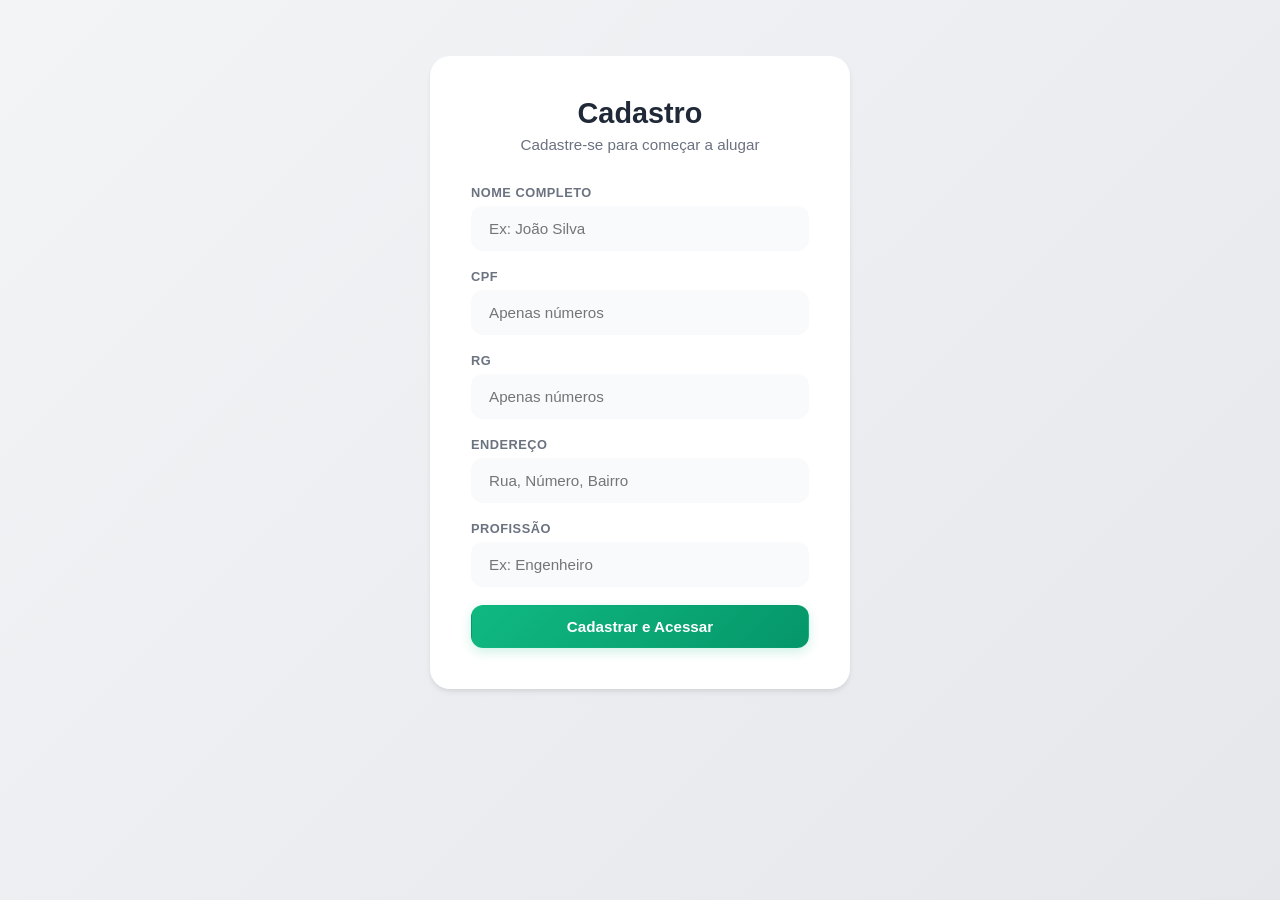
<file: aluguelcarros/src/main/resources/static/index.html>
<!DOCTYPE html>
<html lang="pt-BR">
<head>
    <meta charset="UTF-8">
    <meta name="viewport" content="width=device-width, initial-scale=1.0">
    <title>Aluguel de Carros - Dashboard</title>
    <link rel="stylesheet" href="style.css">
</head>
<body>

<div class="container">

    <div id="tela-login" class="card login-card">
        <div class="login-card-header">
            <h1>Cadastro</h1>
            <p>Cadastre-se para começar a alugar</p>
        </div>

        <div class="form-group">
            <label for="regNome">Nome Completo</label>
            <input type="text" id="regNome" placeholder="Ex: João Silva">
        </div>

        <div class="form-group">
            <label for="regCpf">CPF</label>
            <input type="text" id="regCpf" placeholder="Apenas números">
        </div>

        <div class="form-group">
            <label for="regRg">RG</label>
            <input type="text" id="regRg" placeholder="Apenas números">
        </div>

        <div class="form-group">
            <label for="regEndereco">Endereço</label>
            <input type="text" id="regEndereco" placeholder="Rua, Número, Bairro">
        </div>

        <div class="form-group">
            <label for="regProfissao">Profissão</label>
            <input type="text" id="regProfissao" placeholder="Ex: Engenheiro">
        </div>

        <button class="btn btn-primary btn-full" onclick="cadastrarEEntrar()">Cadastrar e Acessar</button>
    </div>

    <div id="tela-principal" class="hidden">

        <header class="dashboard-header">
            <div>
                <h1>Sistema de Aluguel</h1>
                <p>Olá, <strong id="userNameDisplay"></strong>!</p>
            </div>
            <div class="header-actions">
                <button class="btn btn-secondary" onclick="abrirPerfil()">Meu Perfil</button>
                <button class="btn-logout" onclick="sairSistema()">Sair</button>
            </div>
        </header>

        <div id="dashboard-content" class="content">
            <div class="card">
                <h2>Novo Pedido</h2>
                <div class="form-group">
                    <label for="prazo">Prazo (meses)</label>
                    <input type="number" id="prazo" placeholder="Digite o prazo em meses" min="1">
                </div>
                <div class="form-group">
                    <label for="valor">Valor Previsto (R$)</label>
                    <input type="number" id="valor" placeholder="Digite o valor" min="0" step="0.01">
                </div>
                <button class="btn btn-primary btn-full" onclick="criarPedido()">Criar Pedido</button>
            </div>

            <div class="card">
                <div class="card-header">
                    <h2>Meus Pedidos</h2>
                    <button class="btn btn-secondary btn-sm" onclick="listarPedidos()">Atualizar Lista</button>
                </div>
                <div id="lista"></div>
            </div>
        </div>

        <div id="tela-perfil" class="hidden">
            <div class="card card-profile">
                <div class="card-header">
                    <h2>Meus Dados</h2>
                    <button class="btn btn-secondary btn-sm" onclick="voltarDashboard()">Voltar</button>
                </div>

                <div class="form-group">
                    <label for="editNome">Nome Completo</label>
                    <input type="text" id="editNome">
                </div>

                <div class="form-group row-2">
                    <div class="form-group">
                        <label for="editCpf">CPF</label>
                        <input type="text" id="editCpf">
                    </div>
                    <div class="form-group">
                        <label for="editRg">RG</label>
                        <input type="text" id="editRg">
                    </div>
                </div>

                <div class="form-group">
                    <label for="editEndereco">Endereço</label>
                    <input type="text" id="editEndereco">
                </div>

                <div class="form-group">
                    <label for="editProfissao">Profissão</label>
                    <input type="text" id="editProfissao">
                </div>

                <div class="profile-actions">
                    <button class="btn btn-primary action-save" onclick="salvarPerfil()">Salvar</button>
                    <button class="btn btn-danger action-delete" onclick="excluirConta()">Excluir Minha Conta</button>
                </div>
            </div>
        </div>

    </div>
</div>

<script src="script.js"></script>
</body>
</html>
</file>
<file: aluguelcarros/src/main/resources/static/style.css>
:root {
    --primary: #10b981;
    --primary-hover: #059669;
    --secondary: #6b7280;
    --secondary-hover: #4b5563;
    --secondary-bg: #f3f4f6;
    --danger: #ef4444;
    --danger-hover: #dc2626;
    --danger-bg: #fef2f2;

    --bg-body: #f3f4f6;
    --bg-gradient-end: #e5e7eb;
    --card-bg: #ffffff;
    --text-main: #1f2937;
    --text-muted: #6b7280;
    --border-color: #e5e7eb;
    --input-bg: #f9fafb;

    --radius-md: 12px;
    --radius-lg: 20px;
    --shadow-sm: 0 4px 6px -1px rgba(0, 0, 0, 0.07), 0 2px 4px -1px rgba(0, 0, 0, 0.05);
    --shadow-lg: 0 20px 25px -5px rgba(0, 0, 0, 0.1), 0 10px 10px -5px rgba(0, 0, 0, 0.04);
    --transition: all 0.2s ease;
}

* {
    margin: 0;
    padding: 0;
    box-sizing: border-box;
}

body {
    font-family: -apple-system, BlinkMacSystemFont, 'Inter', 'Segoe UI', sans-serif;
    background: linear-gradient(135deg, var(--bg-body) 0%, var(--bg-gradient-end) 100%);
    color: var(--text-main);
    min-height: 100vh;
    padding: 20px;
    display: flex;
}

.container {
    max-width: 1200px;
    width: 100%;
    margin: 0 auto;
    flex: 1;
}

.hidden {
    display: none !important;
}

@keyframes fadeIn { from { opacity: 0; } to { opacity: 1; } }
@keyframes slideUp { from { opacity: 0; transform: translateY(20px); } to { opacity: 1; transform: translateY(0); } }

#tela-principal { animation: fadeIn 0.4s ease-out; }

.card {
    background: var(--card-bg);
    border-radius: var(--radius-lg);
    padding: 32px;
    box-shadow: var(--shadow-sm);
    border: 1px solid rgba(255, 255, 255, 0.5);
    transition: var(--transition);
}

.card:hover { box-shadow: var(--shadow-lg); }

.card h2 {
    font-size: 1.35rem;
    color: var(--text-main);
    margin-bottom: 24px;
    font-weight: 700;
    letter-spacing: -0.5px;
}

.card-header {
    display: flex;
    align-items: center;
    justify-content: space-between;
    margin-bottom: 24px;
    padding-bottom: 16px;
    border-bottom: 1px solid var(--border-color);
}

.card-header h2 { margin: 0; }

.btn {
    padding: 12px 24px;
    border: 1px solid transparent;
    border-radius: var(--radius-md);
    font-size: 0.95rem;
    font-weight: 600;
    cursor: pointer;
    transition: var(--transition);
    display: inline-flex;
    align-items: center;
    justify-content: center;
    gap: 8px;
    font-family: inherit;
}

.btn:active { transform: translateY(1px); }
.btn:disabled { opacity: 0.6; cursor: not-allowed; transform: none !important; }

.btn-full { width: 100%; }
.btn-sm { padding: 8px 16px; font-size: 0.85rem; }

.btn-primary {
    background: linear-gradient(135deg, var(--primary) 0%, var(--primary-hover) 100%);
    color: white;
    box-shadow: 0 4px 12px rgba(16, 185, 129, 0.2);
}

.btn-primary:hover:not(:disabled) {
    box-shadow: 0 6px 16px rgba(16, 185, 129, 0.3);
    transform: translateY(-1px);
}

.btn-secondary {
    background-color: var(--secondary-bg);
    color: var(--text-main);
    border-color: var(--border-color);
}

.btn-secondary:hover:not(:disabled) {
    background-color: #e5e7eb;
    border-color: #d1d5db;
}

.btn-danger {
    background-color: var(--danger-bg);
    color: var(--danger);
    border-color: #fecaca;
}

.btn-danger:hover:not(:disabled) {
    background-color: #fee2e2;
    border-color: #f87171;
    transform: translateY(-1px);
    box-shadow: 0 4px 12px rgba(239, 68, 68, 0.1);
}

.btn-logout {
    background: none;
    border: none;
    color: #e11d48;
    font-weight: 600;
    font-size: 0.95rem;
    cursor: pointer;
    padding: 8px;
    transition: var(--transition);
    border-radius: 8px;
}

.btn-logout:hover { background-color: #fff1f2; }

.dashboard-header {
    display: flex;
    justify-content: space-between;
    align-items: center;
    background: var(--card-bg);
    padding: 20px 32px;
    border-radius: var(--radius-lg);
    box-shadow: var(--shadow-sm);
    margin-bottom: 32px;
    border: 1px solid rgba(255, 255, 255, 0.5);
}

.dashboard-header h1 {
    font-size: 1.5rem;
    font-weight: 800;
    color: var(--text-main);
    margin-bottom: 2px;
    letter-spacing: -0.5px;
}

.dashboard-header p {
    font-size: 0.95rem;
    color: var(--text-muted);
}

.header-actions {
    display: flex;
    align-items: center;
    gap: 16px;
}

.content {
    display: grid;
    grid-template-columns: 320px 1fr;
    gap: 30px;
    align-items: start;
}

@media (max-width: 860px) {
    .content { grid-template-columns: 1fr; }
}

.form-group { margin-bottom: 18px; }

.form-group.row-2 {
    display: grid;
    grid-template-columns: 1fr 1fr;
    gap: 16px;
}

label {
    display: block;
    font-size: 0.8rem;
    font-weight: 600;
    color: var(--text-muted);
    margin-bottom: 6px;
    text-transform: uppercase;
    letter-spacing: 0.5px;
}

input {
    width: 100%;
    padding: 12px 16px;
    background-color: var(--input-bg);
    border: 2px solid transparent;
    border-radius: var(--radius-md);
    font-size: 0.95rem;
    color: var(--text-main);
    transition: var(--transition);
    font-family: inherit;
}

input:focus {
    outline: none;
    background-color: #fff;
    border-color: var(--primary);
    box-shadow: 0 0 0 4px rgba(16, 185, 129, 0.1);
}

.login-card {
    max-width: 420px;
    margin: 4vh auto;
    padding: 40px;
    animation: slideUp 0.5s ease-out;
}

.login-card-header {
    text-align: center;
    margin-bottom: 32px;
}

.login-card-header h1 {
    font-size: 1.8rem;
    color: var(--text-main);
    margin-bottom: 6px;
}

.login-card-header p {
    color: var(--text-muted);
    font-size: 0.95rem;
}

.card-profile {
    max-width: 650px;
    margin: 0 auto;
    animation: fadeIn 0.3s ease-out;
}

.profile-actions {
    display: flex;
    gap: 16px;
    margin-top: 32px;
    padding-top: 24px;
    border-top: 1px solid var(--border-color);
}

.profile-actions .action-save {
    flex: 1;
}

.profile-actions .action-delete {
    flex: 2;
    white-space: nowrap;
}

#lista {
    display: flex;
    flex-direction: column;
    gap: 16px;
}

.order-card {
    background: #fff;
    border: 1px solid var(--border-color);
    border-radius: 16px;
    padding: 20px;
    transition: var(--transition);
    animation: fadeIn 0.3s ease-out;
}

.order-card:hover {
    border-color: var(--primary);
    box-shadow: var(--shadow-sm);
    transform: translateX(2px);
}

.order-header {
    display: flex;
    align-items: center;
    justify-content: space-between;
    margin-bottom: 16px;
}

.order-id { font-weight: 800; color: var(--text-main); font-size: 1.05rem; }

.status-badge {
    padding: 5px 12px;
    border-radius: 20px;
    font-size: 0.75rem;
    font-weight: 700;
    text-transform: uppercase;
    letter-spacing: 0.5px;
}

.status-concluido { background: #dcfce7; color: #166534; }
.status-pendente { background: #fef3c7; color: #92400e; }
.status-cancelado { background: #fee2e2; color: #991b1b; }
.status-ativo { background: #dbeafe; color: #1e40af; }

.order-grid {
    display: grid;
    grid-template-columns: repeat(auto-fit, minmax(120px, 1fr));
    gap: 16px;
    padding-top: 16px;
    border-top: 1px dashed var(--border-color);
}

.order-field { display: flex; flex-direction: column; gap: 4px; }

.field-label {
    font-size: 0.7rem;
    font-weight: 700;
    color: var(--text-muted);
    text-transform: uppercase;
}

.field-value { font-size: 1rem; font-weight: 700; color: var(--text-main); }

.empty-state, .error-state {
    text-align: center;
    padding: 40px 20px;
    font-size: 0.95rem;
    font-weight: 500;
    background: var(--input-bg);
    border-radius: var(--radius-md);
    border: 1px dashed #d1d5db;
    color: var(--text-muted);
}

.error-state { color: #ef4444; border-color: #fca5a5; background: #fef2f2; }

.loading { display: flex; align-items: center; justify-content: center; padding: 40px; }
.spinner {
    width: 30px;
    height: 30px;
    border: 3px solid #e5e7eb;
    border-top: 3px solid var(--primary);
    border-radius: 50%;
    animation: spin 0.8s linear infinite;
}

@keyframes spin { 100% { transform: rotate(360deg); } }
</file>
